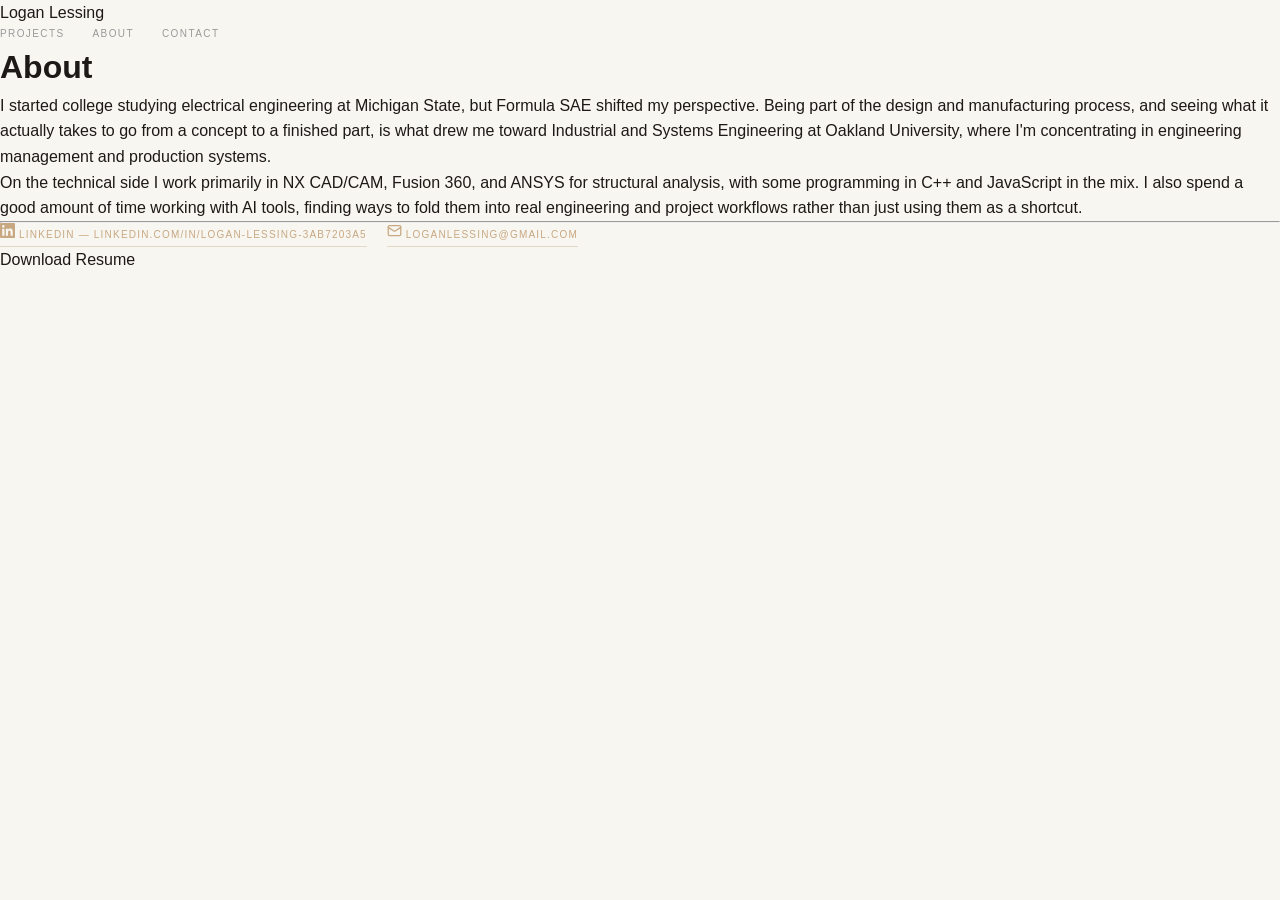
<file: about.html>
<!DOCTYPE html>
<html lang="en">
<head>
  <meta charset="UTF-8" />
  <meta name="viewport" content="width=device-width, initial-scale=1.0" />
  <title>About — Logan Lessing</title>
  <link rel="stylesheet" href="css/style.css" />
</head>
<body>

  <nav>
    <a class="nav-logo" href="index.html">Logan Lessing</a>
    <div class="nav-links">
      <a href="index.html#projects">Projects</a>
      <a href="about.html">About</a>
      <a href="#contact">Contact</a>
    </div>
  </nav>

  <main class="about-page">

    <h1 class="fade-up">About</h1>

    <div class="about-bio fade-up" style="transition-delay: 0.08s;">
      <p>
        I started college studying electrical engineering at Michigan State, but Formula SAE shifted my perspective.
        Being part of the design and manufacturing process, and seeing what it actually takes to go from a concept
        to a finished part, is what drew me toward Industrial and Systems Engineering at Oakland University,
        where I'm concentrating in engineering management and production systems.
      </p>
      <p>
        On the technical side I work primarily in NX CAD/CAM, Fusion 360, and ANSYS for structural analysis,
        with some programming in C++ and JavaScript in the mix. I also spend a good amount of time working
        with AI tools, finding ways to fold them into real engineering and project workflows rather than
        just using them as a shortcut.
      </p>
    </div>

    <hr class="divider fade-up" style="transition-delay: 0.16s;" />

    <div id="contact" class="fade-up" style="transition-delay: 0.2s;">
      <div class="about-links">
        <a class="about-link" href="https://www.linkedin.com/in/logan-lessing-3ab7203a5" target="_blank" rel="noopener">
          <svg width="15" height="15" viewBox="0 0 24 24" fill="currentColor" aria-hidden="true">
            <path d="M20.45 20.45h-3.55v-5.57c0-1.33-.03-3.04-1.85-3.04-1.86 0-2.14 1.45-2.14 2.95v5.66H9.36V9h3.41v1.56h.05c.47-.9 1.63-1.85 3.36-1.85 3.59 0 4.25 2.36 4.25 5.43v6.31zM5.34 7.43a2.06 2.06 0 1 1 0-4.12 2.06 2.06 0 0 1 0 4.12zm1.78 13.02H3.56V9h3.56v11.45zM22.23 0H1.77C.79 0 0 .77 0 1.72v20.56C0 23.23.79 24 1.77 24h20.46C23.21 24 24 23.23 24 22.28V1.72C24 .77 23.21 0 22.23 0z"/>
          </svg>
          LinkedIn — linkedin.com/in/logan-lessing-3ab7203a5
        </a>
        <a class="about-link" href="mailto:loganlessing@gmail.com">
          <svg width="15" height="15" viewBox="0 0 24 24" fill="none" stroke="currentColor" stroke-width="2" stroke-linecap="round" stroke-linejoin="round" aria-hidden="true">
            <rect x="2" y="4" width="20" height="16" rx="2"/>
            <path d="m22 7-8.97 5.7a1.94 1.94 0 0 1-2.06 0L2 7"/>
          </svg>
          loganlessing@gmail.com
        </a>
      </div>

      <a class="resume-btn" href="assets/resume.pdf" download>
        Download Resume
      </a>
    </div>

  </main>

  <script>
    const observer = new IntersectionObserver((entries) => {
      entries.forEach(entry => {
        if (entry.isIntersecting) {
          entry.target.classList.add('visible');
          observer.unobserve(entry.target);
        }
      });
    }, { threshold: 0.08 });

    document.querySelectorAll('.fade-up').forEach(el => observer.observe(el));
  </script>

</body>
</html>
</file>
<file: css/style.css>
/* ============================================================
   Logan Lessing — Portfolio
   Design system rebuilt from design_handoff_portfolio/
   ============================================================ */

/* ── Design Tokens ── */
:root {
  --cream-bg: #f8f6f1;
  --ink: #1c1917;
  --gold: #c8a882;
  --gold-dark: #8a6f4a;
  --warm-muted: #6b6460;
  --light-muted: #8a7e76;
  --rule: #e5ddd2;
  --card-bg: #ffffff;
  --tag-bg: #f5f0e8;
  --dark-section: #1c1917;
  --dark-body: #c2b5ab;
  --dark-rule: #2e2620;
  --nav-bg: rgba(248, 246, 241, 0.94);

  --font-display: 'Playfair Display', Georgia, 'Times New Roman', serif;
  --font-body: 'Lato', -apple-system, BlinkMacSystemFont, 'Segoe UI', Helvetica, Arial, sans-serif;

  --ease: cubic-bezier(.22, .61, .36, 1);
}

/* ── Reset & Base ── */
*, *::before, *::after {
  box-sizing: border-box;
  margin: 0;
  padding: 0;
}

html {
  scroll-behavior: smooth;
  scroll-padding-top: 90px;
}

body {
  font-family: var(--font-body);
  background: var(--cream-bg);
  color: var(--ink);
  line-height: 1.6;
  -webkit-font-smoothing: antialiased;
}

a { color: inherit; text-decoration: none; }
img { display: block; max-width: 100%; }

@keyframes fadeUp {
  from { opacity: 0; transform: translateY(20px); }
  to   { opacity: 1; transform: translateY(0); }
}

/* ── Scroll progress bar ── */
.scroll-progress {
  position: fixed;
  top: 0;
  left: 0;
  height: 2px;
  width: 0%;
  background: linear-gradient(90deg, var(--gold), var(--gold-dark));
  z-index: 200;
  transition: width 0.08s linear;
}

/* ── Nav ── */
.site-nav {
  display: flex;
  justify-content: space-between;
  align-items: center;
  padding: 22px 60px;
  background: var(--nav-bg);
  border-bottom: 1px solid var(--rule);
  position: sticky;
  top: 0;
  z-index: 100;
  backdrop-filter: blur(10px);
  -webkit-backdrop-filter: blur(10px);
  transition: box-shadow 0.3s ease, padding 0.3s ease;
}

.site-nav.scrolled {
  padding: 16px 60px;
  box-shadow: 0 6px 22px rgba(28, 25, 23, 0.08);
}

.nav-brand {
  display: flex;
  align-items: baseline;
  gap: 14px;
}

.nav-brand .wordmark {
  font-family: var(--font-display);
  font-size: 19px;
  font-weight: 600;
  color: var(--ink);
  letter-spacing: 0.01em;
}

.nav-brand .subtitle {
  font-family: var(--font-body);
  font-size: 9px;
  letter-spacing: 0.14em;
  text-transform: uppercase;
  color: #b8a898;
}

.nav-links {
  display: flex;
  gap: 28px;
}

.nav-links a {
  font-family: var(--font-body);
  font-size: 10px;
  letter-spacing: 0.14em;
  text-transform: uppercase;
  color: #999;
  transition: color 0.2s, opacity 0.2s;
}

.nav-links a:hover { color: var(--ink); }

/* Project-page nav variant */
.nav-back {
  display: inline-flex;
  align-items: center;
  gap: 9px;
  transition: opacity 0.2s;
}
.nav-back:hover { opacity: 0.7; }
.nav-back span {
  font-family: var(--font-body);
  font-size: 10px;
  letter-spacing: 0.14em;
  text-transform: uppercase;
  color: var(--ink);
}
.nav-wordmark-right {
  font-family: var(--font-display);
  font-size: 16px;
  font-weight: 600;
  color: var(--ink);
}

/* ── Shared layout helpers ── */
.wrap {
  max-width: 1100px;
  margin: 0 auto;
  padding: 0 60px;
}

/* ── Accent rule (draws in) ── */
.accent-rule {
  height: 1px;
  background: linear-gradient(90deg, var(--gold) 25%, transparent 100%);
  transform: scaleX(0);
  transform-origin: left;
  transition: transform 0.9s var(--ease);
}
.accent-rule.drawn { transform: scaleX(1); }

/* ── Scroll reveal ── */
.reveal {
  opacity: 0;
  transform: translateY(26px);
  transition: opacity 0.7s var(--ease), transform 0.7s var(--ease);
}
.reveal.visible {
  opacity: 1;
  transform: translateY(0);
}

/* ============================================================
   HOME — Hero
   ============================================================ */
.hero {
  display: grid;
  grid-template-columns: 1fr 1.35fr;
  gap: 80px;
  align-items: center;
  max-width: 1100px;
  margin: 0 auto;
  padding: 96px 60px 84px;
}

.hero-photo-wrap { animation: fadeUp 0.7s ease both; }

.hero-photo {
  background: linear-gradient(160deg, #ede7dc, #ddd0be);
  border-radius: 6px;
  aspect-ratio: 3 / 4;
  will-change: transform;
  overflow: hidden;
  display: flex;
  align-items: center;
  justify-content: center;
  position: relative;
}

.hero-photo img {
  width: 100%;
  height: 100%;
  object-fit: cover;
  position: absolute;
  inset: 0;
}

.hero-photo .photo-placeholder {
  display: flex;
  flex-direction: column;
  align-items: center;
  gap: 10px;
  position: relative;
  z-index: 1;
}
.hero-photo .photo-placeholder .dot {
  width: 64px;
  height: 64px;
  border-radius: 50%;
  background: linear-gradient(135deg, #e0cfb8, #c8a882);
}
.hero-photo .photo-placeholder span {
  font-family: var(--font-body);
  font-size: 10px;
  letter-spacing: 0.1em;
  color: #b8a898;
}

.hero-text { animation: fadeUp 0.7s 0.12s ease both; }

.hero-eyebrow {
  font-family: var(--font-body);
  font-size: 9px;
  letter-spacing: 0.22em;
  text-transform: uppercase;
  color: var(--gold);
  margin-bottom: 20px;
}

.hero-text h1 {
  font-family: var(--font-display);
  font-size: 60px;
  font-weight: 700;
  line-height: 1.04;
  color: var(--ink);
  margin: 0 0 24px;
  letter-spacing: -0.02em;
}
.hero-text h1 em {
  font-style: italic;
  color: var(--gold);
}

.hero-text .bio {
  font-family: var(--font-body);
  font-size: 15px;
  font-weight: 300;
  line-height: 1.82;
  color: var(--warm-muted);
  margin: 0 0 34px;
  max-width: 460px;
}

.hero-actions {
  display: flex;
  gap: 14px;
  align-items: center;
  flex-wrap: wrap;
}

.btn-primary {
  display: inline-flex;
  align-items: center;
  gap: 8px;
  font-family: var(--font-body);
  font-size: 10px;
  letter-spacing: 0.12em;
  text-transform: uppercase;
  background: var(--ink);
  color: var(--cream-bg);
  padding: 13px 26px;
  border-radius: 3px;
  transition: background 0.2s;
}
.btn-primary:hover { background: #3a2e24; }

.btn-text {
  font-family: var(--font-body);
  font-size: 10px;
  letter-spacing: 0.12em;
  text-transform: uppercase;
  color: var(--ink);
  border-bottom: 1px solid var(--gold);
  padding-bottom: 2px;
  transition: color 0.2s;
}
.btn-text:hover { color: var(--gold); }

/* ============================================================
   HOME — Projects
   ============================================================ */
.projects {
  max-width: 1100px;
  margin: 0 auto;
  padding: 64px 60px 88px;
}

.projects .section-label {
  font-family: var(--font-body);
  font-size: 9px;
  letter-spacing: 0.2em;
  text-transform: uppercase;
  color: #bbb;
  margin-bottom: 38px;
}

.project-grid {
  display: grid;
  grid-template-columns: repeat(3, 1fr);
  gap: 26px;
}

.project-card {
  display: block;
  background: var(--card-bg);
  border-radius: 5px;
  overflow: hidden;
  box-shadow: 0 2px 10px rgba(28, 25, 23, .06);
  transition: transform 0.22s, box-shadow 0.22s;
}
.project-card.hoverable:hover {
  transform: translateY(-4px);
  box-shadow: 0 10px 28px rgba(28, 25, 23, .11);
}

.card-image {
  background: linear-gradient(145deg, #ede7dc, #ddd0be);
  aspect-ratio: 3 / 2;
  overflow: hidden;
  position: relative;
}
.card-image img {
  position: absolute;
  inset: 0;
  width: 100%;
  height: 100%;
  object-fit: cover;
  transition: transform 0.5s var(--ease);
}
.project-card:hover .card-image img { transform: scale(1.06); }

.card-body { padding: 18px 20px 20px; }

.card-head {
  display: flex;
  justify-content: space-between;
  align-items: baseline;
  margin-bottom: 7px;
}
.card-head .title {
  font-family: var(--font-display);
  font-size: 15px;
  font-weight: 600;
  color: var(--ink);
}
.card-head .year {
  font-family: var(--font-body);
  font-size: 9px;
  color: var(--gold);
  letter-spacing: 0.08em;
  flex-shrink: 0;
  margin-left: 8px;
}

.card-desc {
  font-family: var(--font-body);
  font-size: 13px;
  font-weight: 400;
  line-height: 1.7;
  color: var(--light-muted);
  margin: 0 0 11px;
}

.tag-row {
  display: flex;
  gap: 5px;
  flex-wrap: wrap;
}
.tag {
  font-family: var(--font-body);
  font-size: 9px;
  font-weight: 700;
  letter-spacing: 0.08em;
  background: var(--tag-bg);
  color: var(--gold);
  padding: 3px 9px;
  border-radius: 20px;
}

/* ============================================================
   Dark section (About / Footer)
   ============================================================ */
.about {
  background: var(--dark-section);
  padding: 80px 60px;
}
.about-inner {
  max-width: 1100px;
  margin: 0 auto;
  display: grid;
  grid-template-columns: 260px 1fr;
  gap: 80px;
  align-items: start;
}

.about-label {
  font-family: var(--font-body);
  font-size: 9px;
  letter-spacing: 0.2em;
  text-transform: uppercase;
  color: var(--gold);
  margin-bottom: 30px;
}

.about-avatar {
  width: 88px;
  height: 88px;
  border-radius: 50%;
  background: linear-gradient(135deg, #2e2318, #3d2e1e);
  margin-bottom: 20px;
  overflow: hidden;
  position: relative;
  display: flex;
  align-items: center;
  justify-content: center;
}
.about-avatar img {
  position: absolute;
  inset: 0;
  width: 100%;
  height: 100%;
  object-fit: cover;
}
.about-avatar svg { position: relative; z-index: 1; }

.about-name {
  font-family: var(--font-display);
  font-size: 22px;
  font-weight: 600;
  color: var(--cream-bg);
  line-height: 1.2;
  margin-bottom: 6px;
}
.about-school {
  font-family: var(--font-body);
  font-size: 10px;
  letter-spacing: 0.14em;
  text-transform: uppercase;
  color: var(--gold);
}

.about-body { padding-top: 38px; }
.about-body p {
  font-family: var(--font-body);
  font-size: 15px;
  font-weight: 300;
  line-height: 1.88;
  color: var(--dark-body);
  margin: 0 0 18px;
}
.about-body p:last-of-type { margin-bottom: 36px; }

.about-links {
  display: flex;
  gap: 20px;
  flex-wrap: wrap;
}
.about-links a {
  font-family: var(--font-body);
  font-size: 10px;
  letter-spacing: 0.12em;
  text-transform: uppercase;
  color: var(--gold);
  border-bottom: 1px solid rgba(200, 168, 130, 0.4);
  padding-bottom: 3px;
  transition: border-color 0.2s;
}
.about-links a:hover { border-color: var(--gold); }

/* ============================================================
   PROJECT DETAIL PAGE
   ============================================================ */
.project-hero {
  width: 100%;
  aspect-ratio: 21 / 7;
  background: linear-gradient(135deg, #e2d5c0, #cfc0a6);
  overflow: hidden;
  position: relative;
  display: flex;
  align-items: center;
  justify-content: center;
}
.project-hero img {
  position: absolute;
  inset: 0;
  width: 100%;
  height: 100%;
  object-fit: cover;
}
.project-hero .overlay {
  position: absolute;
  inset: 0;
  background: linear-gradient(to bottom, transparent 50%, rgba(248, 246, 241, 0.35) 100%);
}

.project-content {
  max-width: 760px;
  margin: 0 auto;
  padding: 64px 40px 0;
}

.project-crumb {
  font-family: var(--font-body);
  font-size: 9px;
  letter-spacing: 0.18em;
  text-transform: uppercase;
  color: var(--gold);
  margin-bottom: 22px;
  animation: fadeUp 0.5s ease both;
}

.project-content h1 {
  font-family: var(--font-display);
  font-size: 52px;
  font-weight: 700;
  line-height: 1.06;
  color: var(--ink);
  margin: 0 0 10px;
  letter-spacing: -0.02em;
  animation: fadeUp 0.55s 0.05s ease both;
}
.project-content h1 em {
  font-style: italic;
  color: var(--gold);
}

.project-year {
  font-family: var(--font-body);
  font-size: 10px;
  letter-spacing: 0.14em;
  color: #bbb;
  text-transform: uppercase;
  margin-bottom: 28px;
  animation: fadeUp 0.55s 0.1s ease both;
}

.tool-badges {
  display: flex;
  gap: 7px;
  flex-wrap: wrap;
  margin-bottom: 40px;
  animation: fadeUp 0.55s 0.15s ease both;
}
.tool-badge {
  font-family: var(--font-body);
  font-size: 9px;
  font-weight: 700;
  letter-spacing: 0.1em;
  background: #f0e8d8;
  color: var(--gold);
  padding: 5px 12px;
  border-radius: 20px;
}

.project-content .accent-rule { margin-bottom: 48px; }

.project-block { margin-bottom: 52px; }

.block-label {
  font-family: var(--font-body);
  font-size: 9px;
  letter-spacing: 0.2em;
  text-transform: uppercase;
  color: #bbb;
  margin-bottom: 16px;
}

.block-lead {
  font-family: var(--font-body);
  font-size: 16px;
  font-weight: 300;
  line-height: 1.85;
  color: #4a413c;
  margin: 0;
}

.project-block h2 {
  font-family: var(--font-display);
  font-size: 28px;
  font-weight: 600;
  color: var(--ink);
  line-height: 1.3;
  margin: 0 0 18px;
}

.project-block p {
  font-family: var(--font-body);
  font-size: 15px;
  font-weight: 300;
  line-height: 1.85;
  color: var(--warm-muted);
  margin: 0;
}
.project-block p + p { margin-top: 18px; }

/* Process steps */
.process-steps {
  display: flex;
  flex-direction: column;
  gap: 28px;
}
.process-step {
  display: grid;
  grid-template-columns: 32px 1fr;
  gap: 20px;
  align-items: start;
}
.process-step .step-num {
  font-family: var(--font-display);
  font-size: 28px;
  font-weight: 700;
  color: #e8e0d5;
  line-height: 1;
  margin-top: 2px;
}
.process-step .step-title {
  font-family: var(--font-body);
  font-size: 12px;
  font-weight: 700;
  letter-spacing: 0.08em;
  text-transform: uppercase;
  color: var(--ink);
  margin-bottom: 7px;
}
.process-step p {
  font-family: var(--font-body);
  font-size: 14px;
  font-weight: 300;
  line-height: 1.8;
  color: var(--warm-muted);
  margin: 0;
}
.process-step strong {
  color: var(--gold);
  font-weight: 400;
}

/* Gallery */
.gallery-wrap {
  max-width: 1100px;
  margin: 0 auto;
  padding: 0 40px 52px;
}
.gallery {
  display: grid;
  grid-template-columns: 1fr 1fr 1fr;
  gap: 14px;
}
.gallery-item {
  border-radius: 4px;
  aspect-ratio: 4 / 3;
  overflow: hidden;
  position: relative;
  background: linear-gradient(145deg, #ede7dc, #ddd0be);
}
.gallery-item.wide {
  grid-column: span 2;
  aspect-ratio: 16 / 6;
}
.gallery-item img {
  position: absolute;
  inset: 0;
  width: 100%;
  height: 100%;
  object-fit: cover;
}

/* Results */
.results-wrap {
  max-width: 760px;
  margin: 0 auto;
  padding: 0 40px 96px;
}
.results-wrap p + p { margin-top: 18px; }

/* Project footer */
.project-footer {
  background: var(--dark-section);
  padding: 56px 60px;
}
.project-footer-inner {
  max-width: 1100px;
  margin: 0 auto;
  display: flex;
  justify-content: space-between;
  align-items: center;
}
.footer-back {
  display: inline-flex;
  align-items: center;
  gap: 10px;
  transition: opacity 0.2s;
}
.footer-back:hover { opacity: 0.7; }
.footer-back span {
  font-family: var(--font-body);
  font-size: 10px;
  letter-spacing: 0.14em;
  text-transform: uppercase;
  color: var(--gold);
}
.footer-next { text-align: right; }
.footer-next .next-label {
  font-family: var(--font-body);
  font-size: 9px;
  letter-spacing: 0.16em;
  text-transform: uppercase;
  color: #4a3e34;
  margin-bottom: 8px;
}
.footer-next a {
  font-family: var(--font-display);
  font-size: 22px;
  font-weight: 600;
  color: var(--cream-bg);
  display: inline-flex;
  align-items: center;
  gap: 12px;
  transition: color 0.2s;
}
.footer-next a:hover { color: var(--gold); }

/* ============================================================
   Responsive
   ============================================================ */
@media (max-width: 900px) {
  .project-grid { grid-template-columns: repeat(2, 1fr); }
  .hero { gap: 56px; }
}

@media (max-width: 700px) {
  .site-nav { padding: 18px 24px; }
  .site-nav.scrolled { padding: 14px 24px; }
  .nav-brand .subtitle { display: none; }

  .hero {
    grid-template-columns: 1fr;
    gap: 36px;
    padding: 56px 24px 48px;
  }
  .hero-photo { max-width: 320px; }
  .hero-text h1 { font-size: 44px; }

  .wrap { padding: 0 24px; }

  .projects { padding: 48px 24px 64px; }
  .project-grid { grid-template-columns: 1fr; }

  .about { padding: 64px 24px; }
  .about-inner {
    grid-template-columns: 1fr;
    gap: 40px;
  }
  .about-body { padding-top: 0; }

  .project-content { padding: 48px 24px 0; }
  .project-content h1 { font-size: 38px; }

  .gallery-wrap { padding: 0 24px 40px; }
  .gallery { grid-template-columns: 1fr 1fr; }
  .gallery-item.wide { grid-column: span 2; }

  .results-wrap { padding: 0 24px 72px; }

  .project-footer { padding: 40px 24px; }
  .project-footer-inner {
    flex-direction: column;
    align-items: flex-start;
    gap: 28px;
  }
  .footer-next { text-align: left; }
}
</file>
